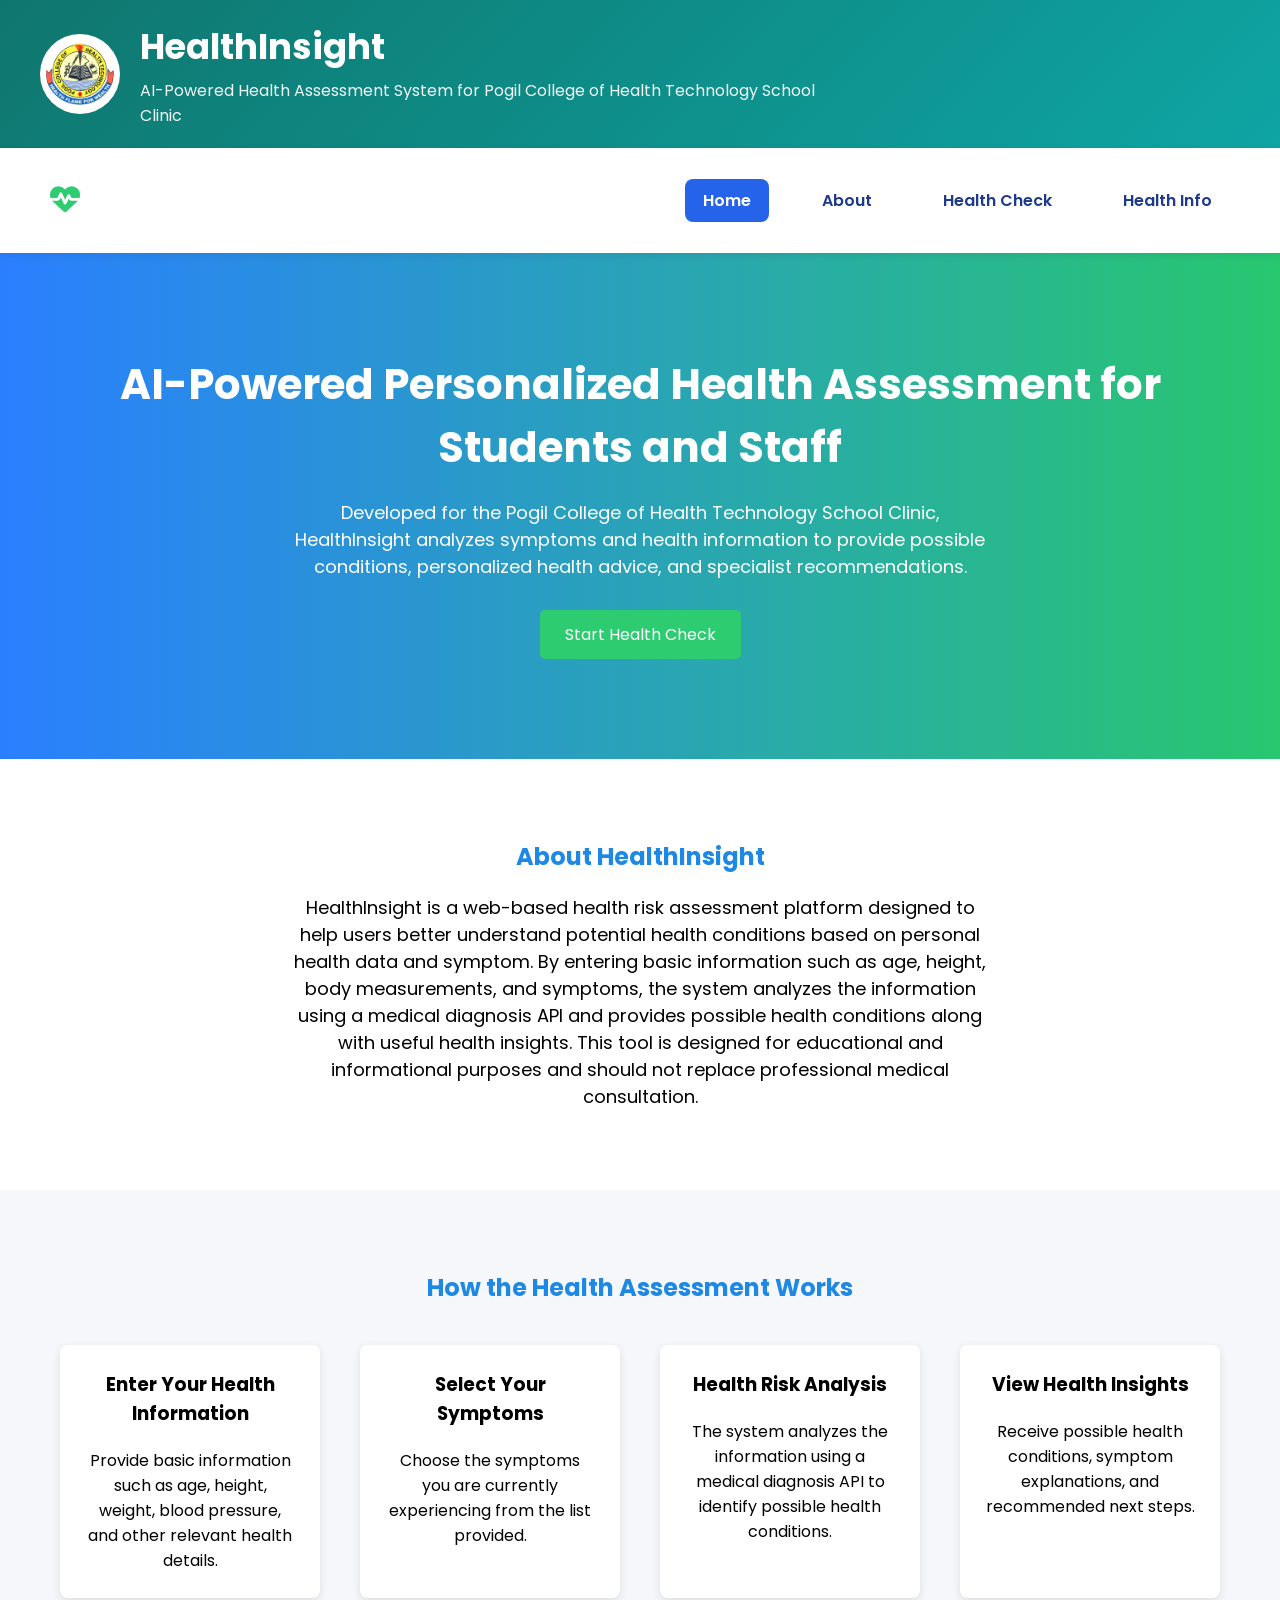
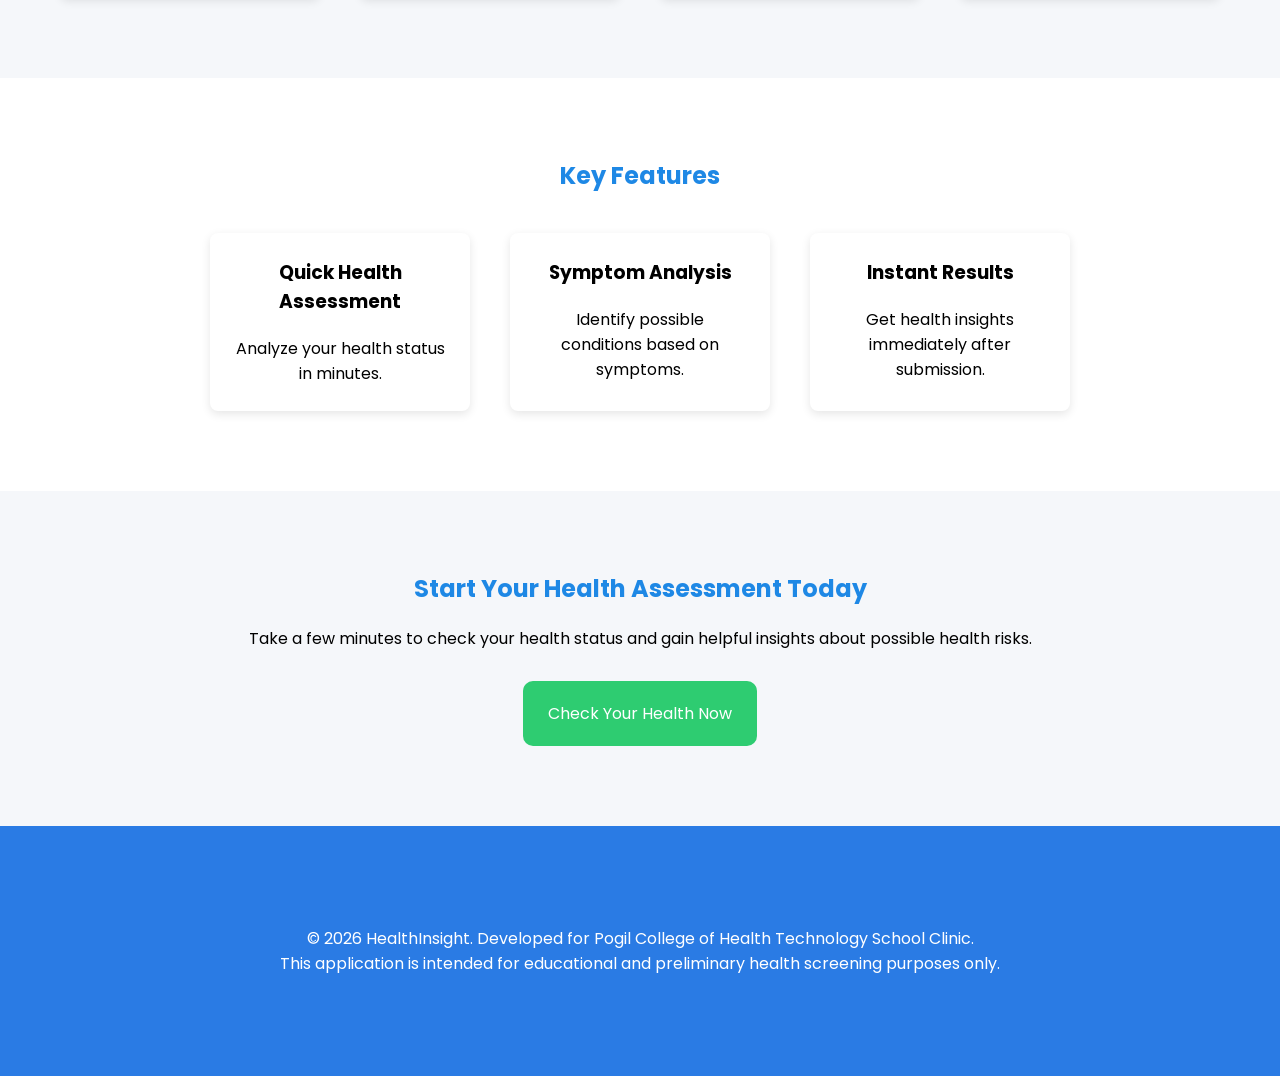
<file: index.html>
<!DOCTYPE html>
<html lang="en">

<head>
    <meta charset="UTF-8">
    <meta name="viewport" content="width=device-width, initial-scale=1.0">
    <!-- Title -->
    <title>HealthInsight | Medical Diagnosis Website</title>
    <!-- Bootstrap Icon -->
    <link rel="stylesheet" href="https://cdn.jsdelivr.net/npm/bootstrap-icons@1.13.1/font/bootstrap-icons.min.css">
    <!-- Favicon -->
    <link rel="shortcut icon" href="./Asset/favicon.ico" type="image/x-icon">
    <!-- External styling -->
    <link rel="stylesheet" href="style.css">
    <!-- Font Awesome -->
    <link rel="stylesheet" href="https://cdnjs.cloudflare.com/ajax/libs/font-awesome/6.5.0/css/all.min.css">
    <!-- Google fonts -->
    <link href="https://fonts.googleapis.com/css2?family=Poppins:wght@300;400;500;600;700&display=swap"
        rel="stylesheet">
</head>

<body>
    <!-- Header -->

    <div class="site-header">
        <div class="header-content">
            <img src="./Asset/POGIL logo.jpeg" alt="Pogil College of Health Technology Logo" class="school-logo">

            <div class="header-text">
                <h1>HealthInsight</h1>
                <p class="subtitle">AI-Powered Health Assessment System for Pogil College of Health Technology School Clinic</p>
            </div>
        </div>
    </div>
    <header>
        <!-- nav -->
        <nav>
            <!-- navLogo -->
            <div class="navLogo" id="navLogo">
                <span class="logo-icon"><i class="fa-solid fa-heart-pulse logo-icon"></i></span>
            </div>

            <!-- HAMBURGER -->

            <div class="menu-toggle" id="menuToggle">
                <span></span>
                <span></span>
                <span></span>
            </div>

            <!-- NavLinks -->
            <div class="navLink" id="navLink">
                <ul>
                    <li><a href="./index.html" class="current">Home</a></li>
                    <li><a href="about.html">About</a></li>
                    <li><a href="check.html">Health Check</a></li>
                    <li><a href="result.html">Health Info</a></li>
                </ul>
            </div>

        </nav>
    </header>

    <!-- Hero -->
    <section class="hero">
        <h1>AI-Powered Personalized Health Assessment for Students and Staff</h1>
        <p>Developed for the Pogil College of Health Technology School Clinic, HealthInsight analyzes symptoms and
            health information to provide possible conditions, personalized health advice, and specialist
            recommendations.</p>
        <button type="button"><a href="check.html">Start Health Check</a></button>

    </section>

    <!-- About -->
    <section class="section">
        <h2>About HealthInsight</h2>
        <div class="about">
            <p>HealthInsight is a web-based health risk assessment platform designed to help users better understand
                potential health conditions based on personal health data and symptom. By entering basic information
                such as age, height, body measurements, and symptoms, the system analyzes the information using a
                medical diagnosis API and provides possible health conditions along with useful health insights. This
                tool is designed for educational and informational purposes and should not replace professional medical
                consultation.</p>
        </div>
    </section>

    <!-- How it Works -->
    <section class="section section-light">
        <h2>How the Health Assessment Works</h2>
        <div class="HOW">
            <div class="HOW-box">
                <h3> Enter Your Health Information</h3>
                <p>Provide basic information such as age, height, weight, blood pressure, and other relevant health
                    details.
                </p>
            </div>

            <div class="HOW-box">
                <h3>Select Your Symptoms</h3>
                <p>Choose the symptoms you are currently experiencing from the list provided.</p>

            </div>
            <div class="HOW-box">
                <h3>Health Risk Analysis</h3>
                <p>The system analyzes the information using a medical diagnosis API to identify possible health
                    conditions.
                </p>
            </div>

            <div class="HOW-box">
                <h3>View Health Insights</h3>
                <p>Receive possible health conditions, symptom explanations, and recommended next steps.</p>
            </div>
        </div>

    </section>

    <!-- FEATURES -->

    <section class="section ">

        <h2>Key Features</h2>

        <div class="features">

            <div class="feature-box">
                <h3>Quick Health Assessment</h3>
                <p>Analyze your health status in minutes.</p>
            </div>

            <div class="feature-box">
                <h3>Symptom Analysis</h3>
                <p>Identify possible conditions based on symptoms.</p>
            </div>

            <div class="feature-box">
                <h3>Instant Results</h3>
                <p>Get health insights immediately after submission.</p>
            </div>

        </div>

    </section>


    <!-- Call to action -->
    <section class="section section-light">
        <div class="CTA">
            <h2>Start Your Health Assessment Today</h2>
            <p>Take a few minutes to check your health status and gain helpful insights about possible health risks.</p>
            <button type="button"><a href="/check.html">Check Your Health Now</a></button>
        </div>
    </section>

    <footer>
        <p>
            &copy; 2026 HealthInsight. Developed for Pogil College of Health Technology School Clinic.
        </p>
        <p>
            This application is intended for educational and preliminary health screening purposes only.
        </p>
    </footer>
    <!-- SCRIPT -->
    <script src="./script.js"></script>
</body>

</html>
</file>
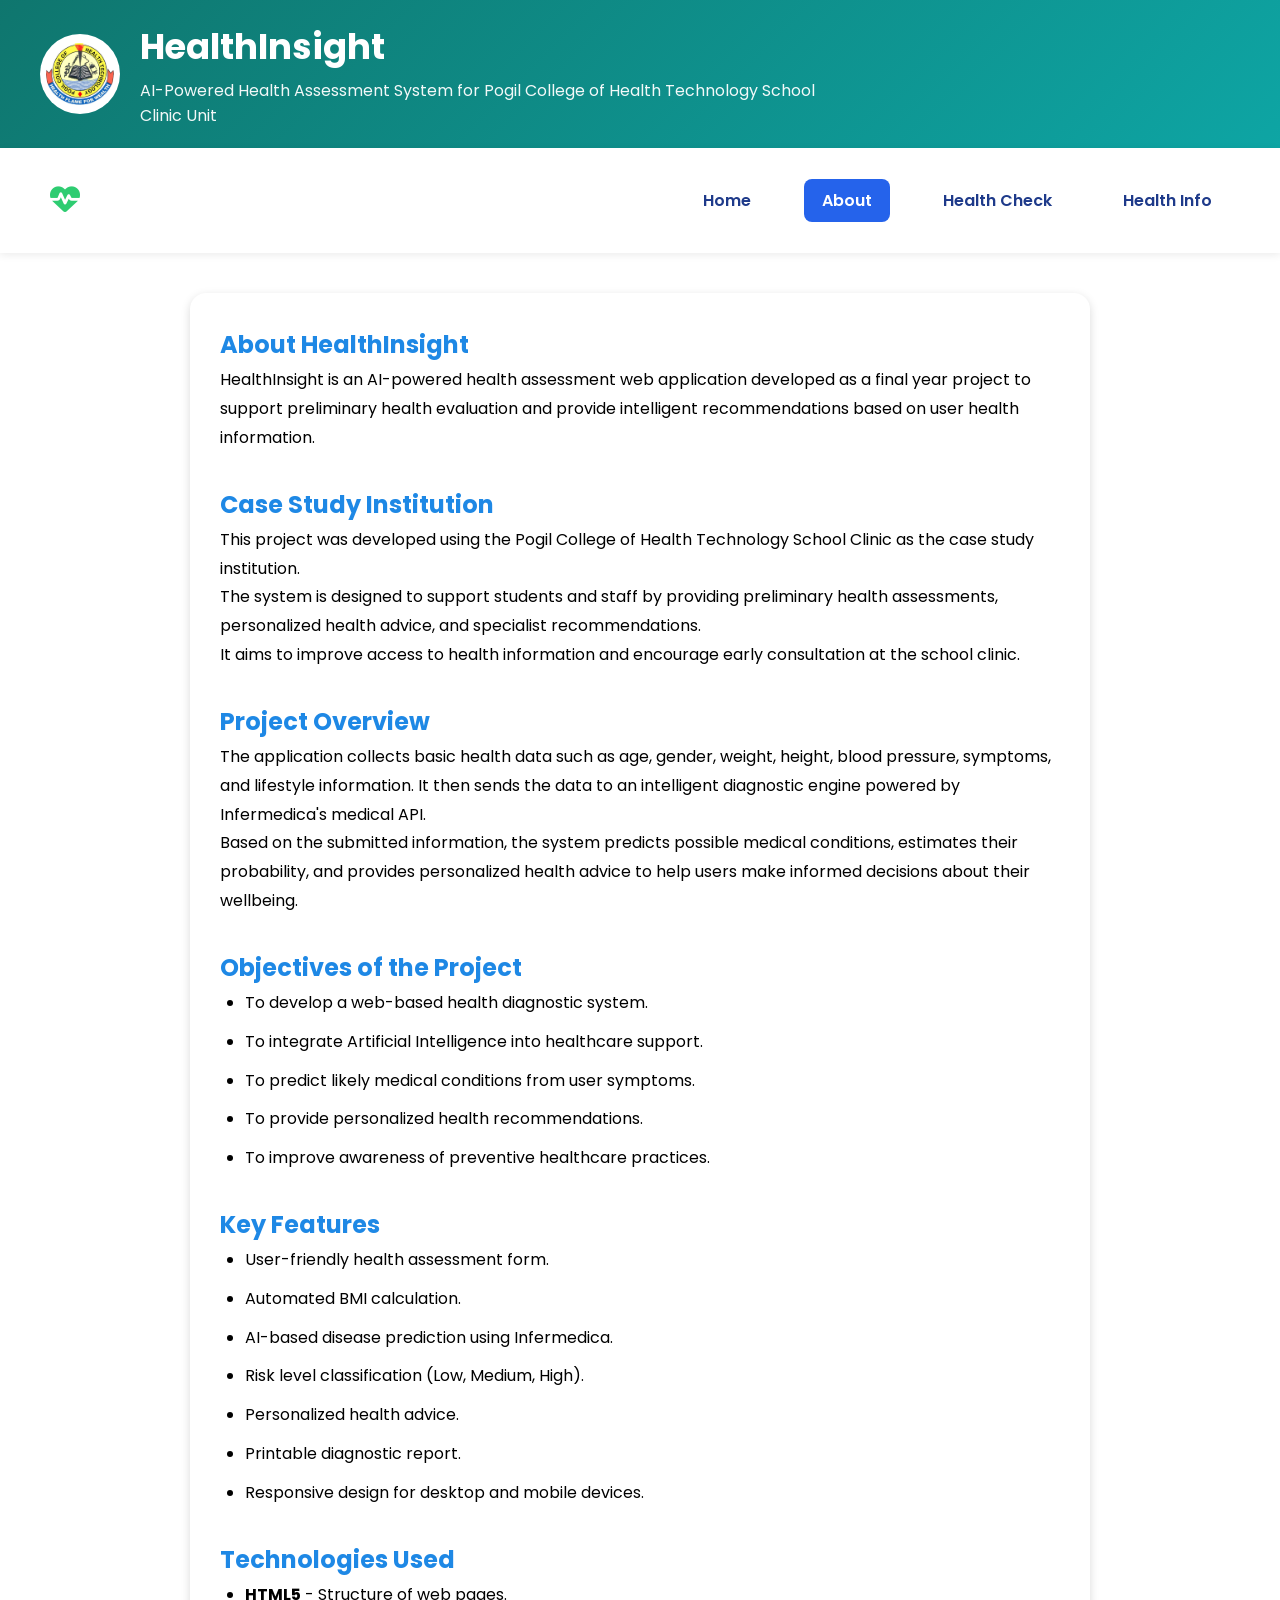
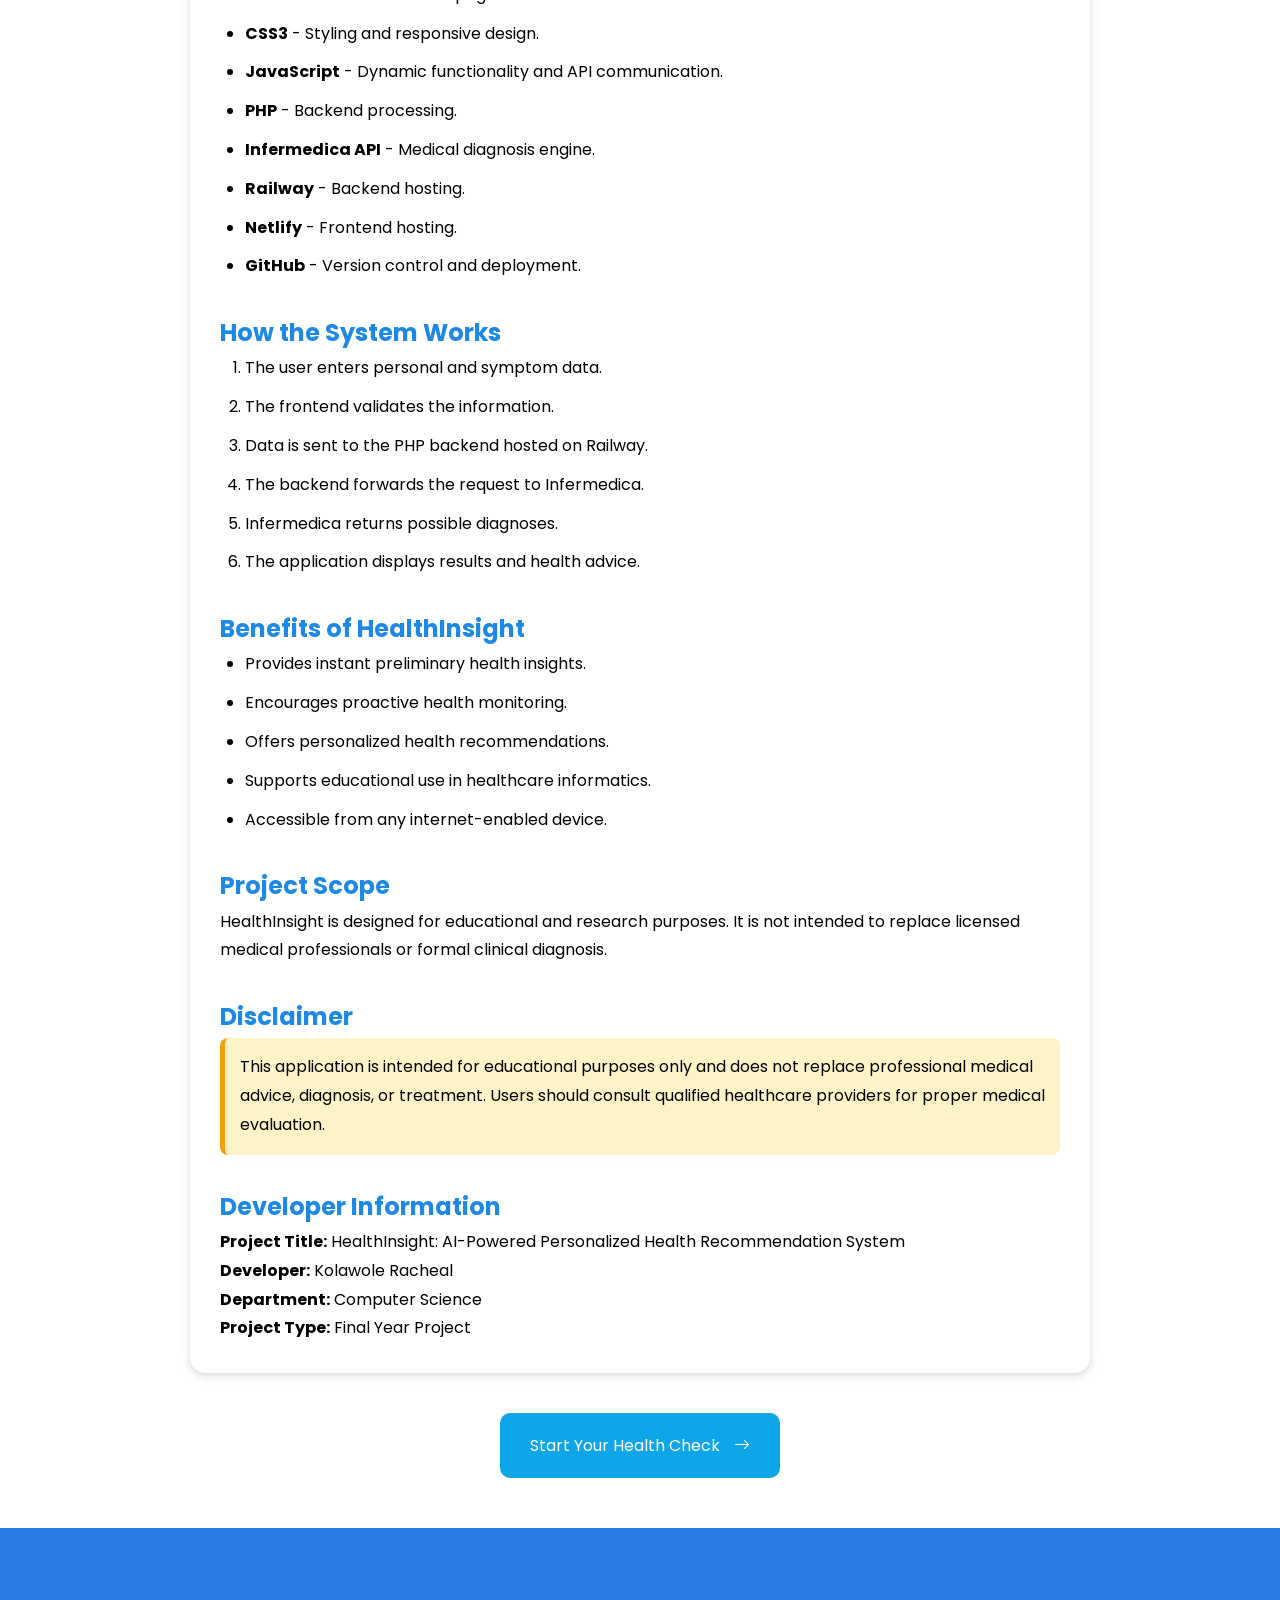
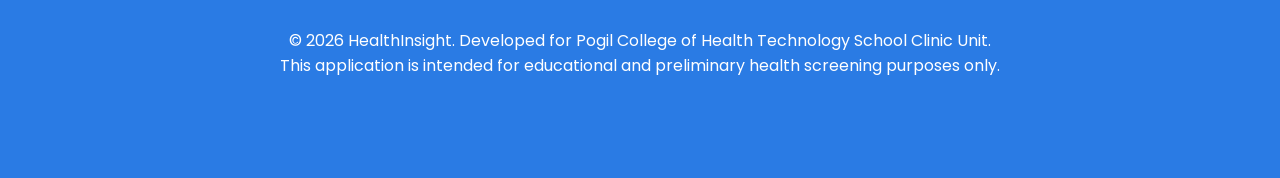
<file: about.html>
<!DOCTYPE html>
<html lang="en">

<head>
    <meta charset="UTF-8">
    <meta name="viewport" content="width=device-width, initial-scale=1.0">
    <!-- Title -->
    <title>About | HealthInsight</title>
    <!-- External styling -->
    <link rel="stylesheet" href="./about.css">
    <!-- Favicon -->
    <link rel="shortcut icon" href="./Asset/favicon.ico" type="image/x-icon">
    <!-- Font Awesome -->
    <link rel="stylesheet" href="https://cdnjs.cloudflare.com/ajax/libs/font-awesome/6.5.0/css/all.min.css">
    <!-- Google fonts -->
    <link href="https://fonts.googleapis.com/css2?family=Poppins:wght@300;400;500;600;700&display=swap"
        rel="stylesheet">
    <!-- Bootstrap Icon -->
    <link rel="stylesheet" href="https://cdn.jsdelivr.net/npm/bootstrap-icons@1.13.1/font/bootstrap-icons.min.css">
</head>

<body>
    <!-- Header -->
    <div class="site-header">
        <div class="header-content">
            <img src="./Asset/POGIL logo.jpeg" alt="Pogil College of Health Technology Logo" class="school-logo">

            <div class="header-text">
                <h1>HealthInsight</h1>
                <p class="subtitle">AI-Powered Health Assessment System for Pogil College of Health Technology
                    School Clinic Unit</p>
            </div>
        </div>
    </div>
    <header>
        <!-- nav -->
        <nav>
            <!-- navLogo -->
            <div class="navLogo" id="navLogo">
                <span class="logo-icon"><i class="fa-solid fa-heart-pulse logo-icon"></i></span>
            </div>

            <!-- HAMBURGER -->

            <div class="menu-toggle" id="menuToggle">
                <span></span>
                <span></span>
                <span></span>
            </div>

            <!-- NavLinks -->
            <div class="navLink" id="navLink">
                <ul>
                    <li><a href="./index.html">Home</a></li>
                    <li><a class="current" href="./about.html">About</a></li>
                    <li><a href="check.html">Health Check</a></li>
                    <li><a href="result.html">Health Info</a></li>
                </ul>
            </div>

        </nav>
    </header>


<section class="hero">
        <div class="container about-page">
        <h1>About HealthInsight</h1>

        <p>
            HealthInsight is an AI-powered health assessment web application developed
            as a final year project to support preliminary health evaluation and provide
            intelligent recommendations based on user health information.
        </p>

        <h2>Case Study Institution</h2>
        <p>
            This project was developed using the Pogil College of Health Technology
            School Clinic as the case study institution.
        </p>

        <p>
            The system is designed to support students and staff by providing
            preliminary health assessments, personalized health advice,
            and specialist recommendations.
        </p>

        <p>
            It aims to improve access to health information and encourage early
            consultation at the school clinic.
        </p>

        <h2>Project Overview</h2>
        <p>
            The application collects basic health data such as age, gender, weight,
            height, blood pressure, symptoms, and lifestyle information. It then sends
            the data to an intelligent diagnostic engine powered by Infermedica's
            medical API.
        </p>

        <p>
            Based on the submitted information, the system predicts possible medical
            conditions, estimates their probability, and provides personalized health
            advice to help users make informed decisions about their wellbeing.
        </p>

        <h2>Objectives of the Project</h2>
        <ul>
            <li>To develop a web-based health diagnostic system.</li>
            <li>To integrate Artificial Intelligence into healthcare support.</li>
            <li>To predict likely medical conditions from user symptoms.</li>
            <li>To provide personalized health recommendations.</li>
            <li>To improve awareness of preventive healthcare practices.</li>
        </ul>

        <h2>Key Features</h2>
        <ul>
            <li>User-friendly health assessment form.</li>
            <li>Automated BMI calculation.</li>
            <li>AI-based disease prediction using Infermedica.</li>
            <li>Risk level classification (Low, Medium, High).</li>
            <li>Personalized health advice.</li>
            <li>Printable diagnostic report.</li>
            <li>Responsive design for desktop and mobile devices.</li>
        </ul>

        <h2>Technologies Used</h2>
        <ul>
            <li><strong>HTML5</strong> - Structure of web pages.</li>
            <li><strong>CSS3</strong> - Styling and responsive design.</li>
            <li><strong>JavaScript</strong> - Dynamic functionality and API communication.</li>
            <li><strong>PHP</strong> - Backend processing.</li>
            <li><strong>Infermedica API</strong> - Medical diagnosis engine.</li>
            <li><strong>Railway</strong> - Backend hosting.</li>
            <li><strong>Netlify</strong> - Frontend hosting.</li>
            <li><strong>GitHub</strong> - Version control and deployment.</li>
        </ul>

        <h2>How the System Works</h2>
        <ol>
            <li>The user enters personal and symptom data.</li>
            <li>The frontend validates the information.</li>
            <li>Data is sent to the PHP backend hosted on Railway.</li>
            <li>The backend forwards the request to Infermedica.</li>
            <li>Infermedica returns possible diagnoses.</li>
            <li>The application displays results and health advice.</li>
        </ol>

        <h2>Benefits of HealthInsight</h2>
        <ul>
            <li>Provides instant preliminary health insights.</li>
            <li>Encourages proactive health monitoring.</li>
            <li>Offers personalized health recommendations.</li>
            <li>Supports educational use in healthcare informatics.</li>
            <li>Accessible from any internet-enabled device.</li>
        </ul>

        <h2>Project Scope</h2>
        <p>
            HealthInsight is designed for educational and research purposes. It is not
            intended to replace licensed medical professionals or formal clinical diagnosis.
        </p>

        <h2>Disclaimer</h2>
        <p class="disclaimer">
            This application is intended for educational purposes only and does not
            replace professional medical advice, diagnosis, or treatment. Users should
            consult qualified healthcare providers for proper medical evaluation.
        </p>

        <h2>Developer Information</h2>
        <p>
            <strong>Project Title:</strong> HealthInsight: AI-Powered Personalized Health
            Recommendation System
        </p>
        <p><strong>Developer:</strong> Kolawole Racheal</p>
        <p><strong>Department:</strong> Computer Science</p>
        <p><strong>Project Type:</strong> Final Year Project</p>

    </div>


</section>
    <a class="action" href="/check.html"><button>Start Your Health Check <i class="bi bi-arrow-right"></i></button></a>
    <!-- Footer -->
    <footer>
        <p>
            &copy; 2026 HealthInsight. Developed for Pogil College of Health Technology School Clinic Unit.
        </p>
        <p>
            This application is intended for educational and preliminary health screening purposes only.
        </p>
    </footer>
    <!-- SCRIPT -->
    <script src="./script.js"></script>
</body>

</html>
</file>
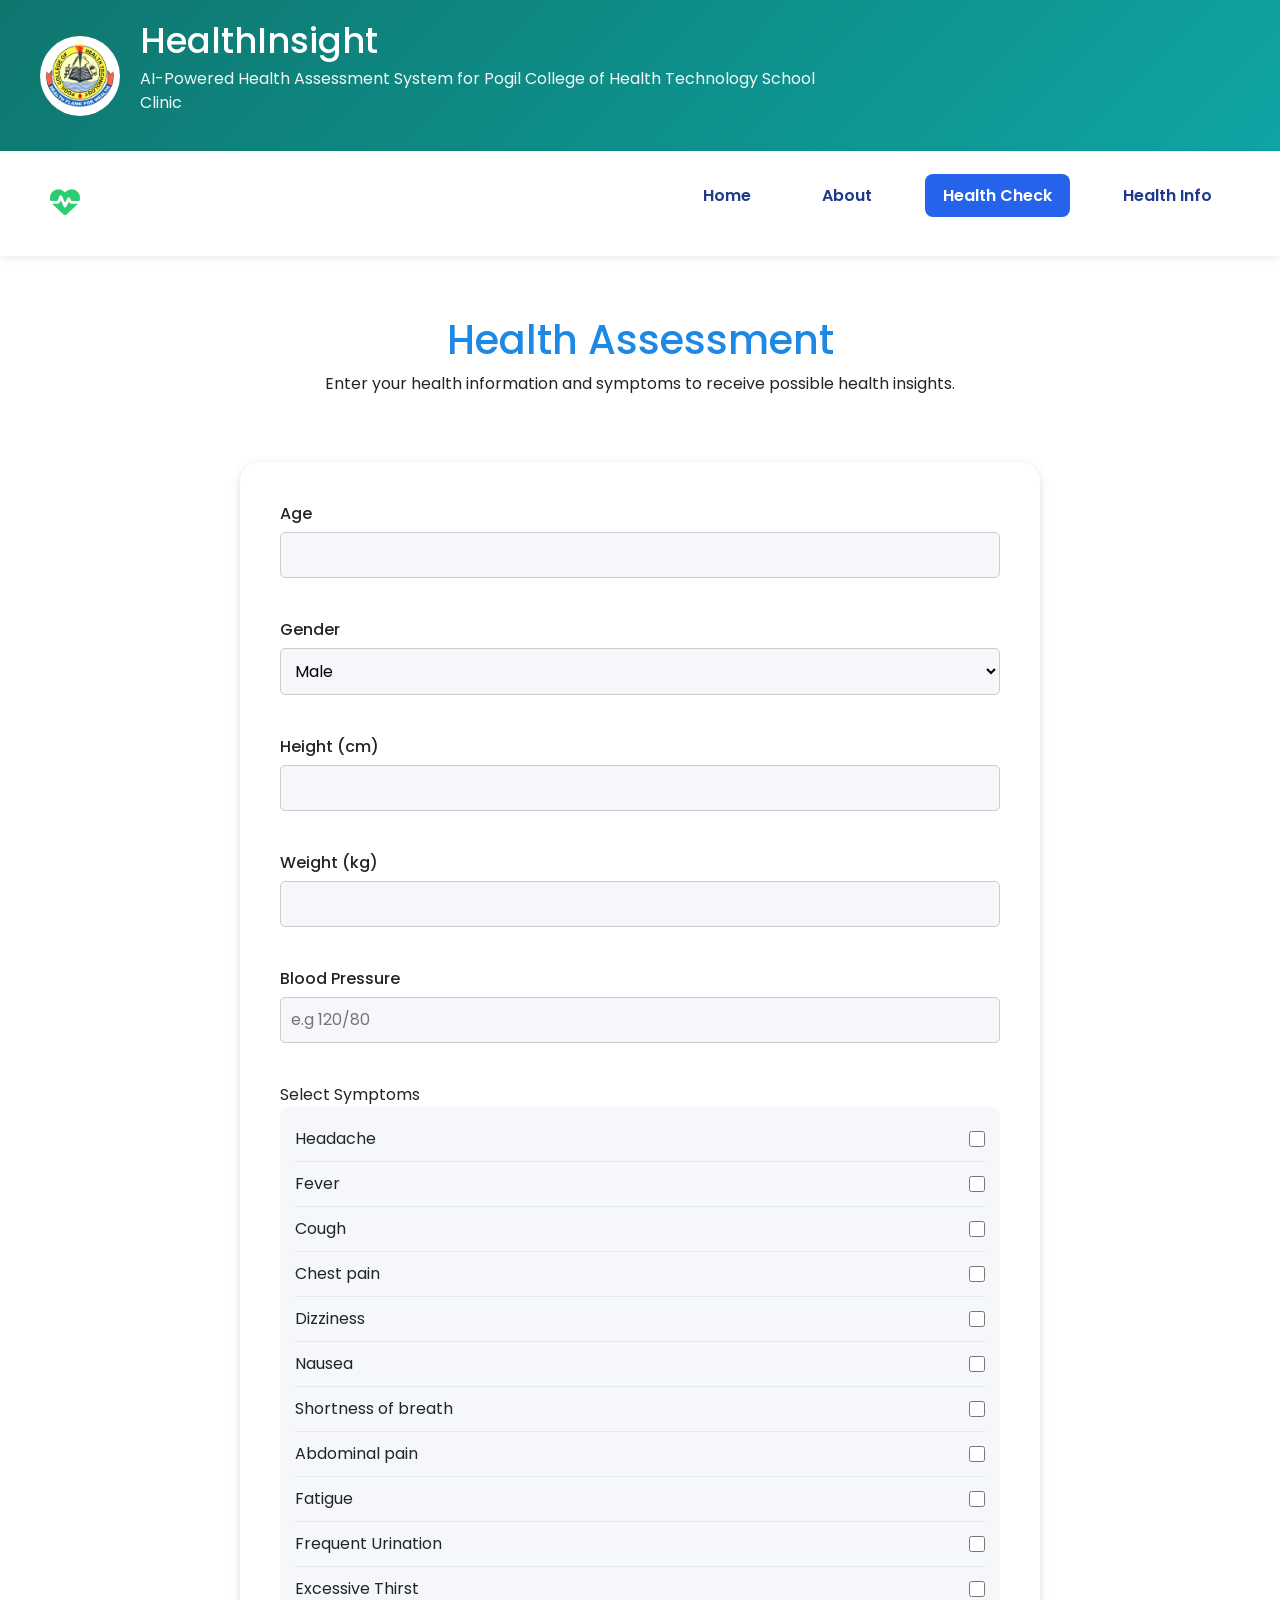
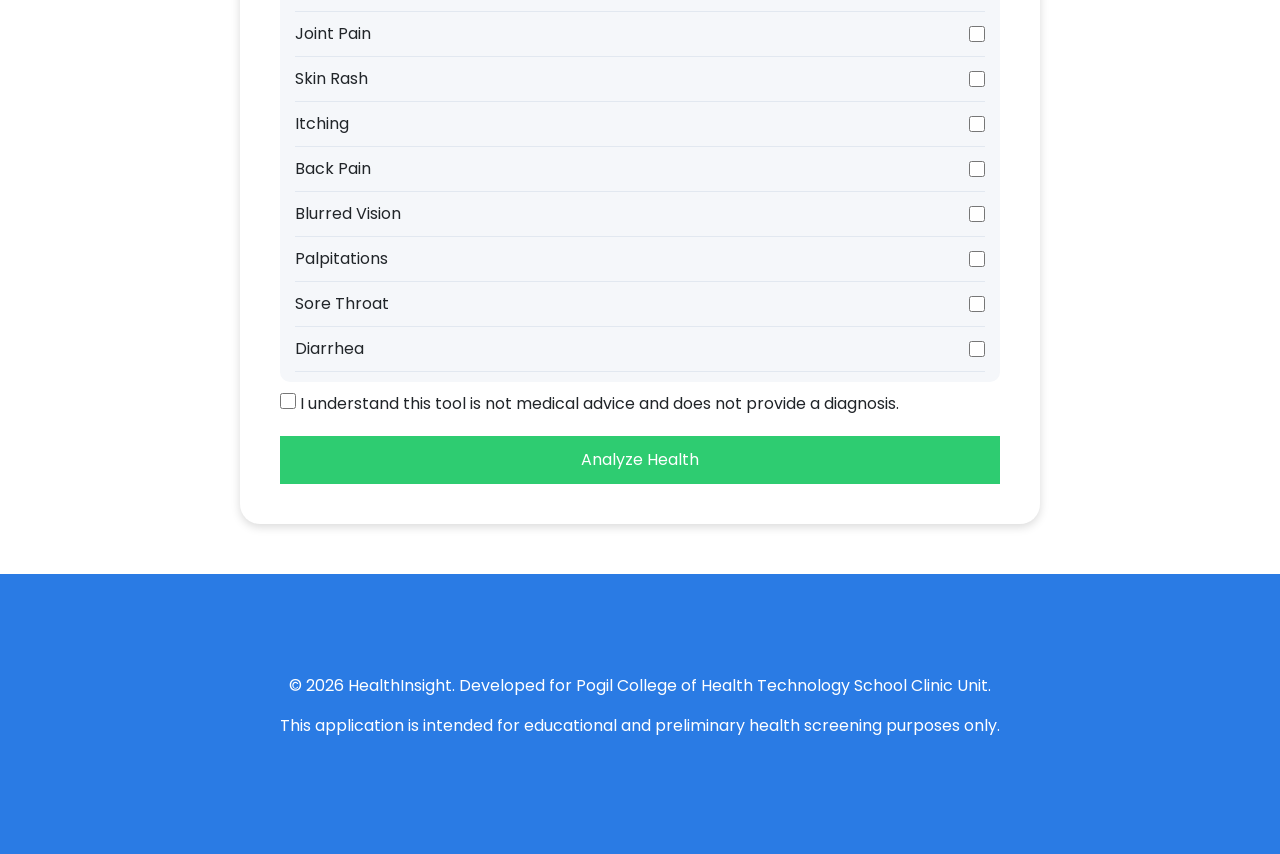
<file: check.html>
<!DOCTYPE html>
<html lang="en">

<head>
    <meta charset="UTF-8">
    <meta name="viewport" content="width=device-width, initial-scale=1.0">
    <!-- External styling -->
    <link rel="stylesheet" href="./check.css">
    <!-- Title -->
    <title>Health Check | HealthInsight</title>
    <!-- Bootstrap -->
    <link href="https://cdn.jsdelivr.net/npm/bootstrap@5.3.0-alpha1/dist/css/bootstrap.min.css" rel="stylesheet">
    <!-- Bootstrap Icon -->
    <link rel="stylesheet" href="https://cdn.jsdelivr.net/npm/bootstrap-icons@1.13.1/font/bootstrap-icons.min.css">
    <!-- Favicon -->
    <link rel="shortcut icon" href="/Asset/favicon.ico" type="image/x-icon">
    <!-- Font Awesome -->
    <link rel="stylesheet" href="https://cdnjs.cloudflare.com/ajax/libs/font-awesome/6.5.0/css/all.min.css">
    <!-- Google fonts -->
    <link href="https://fonts.googleapis.com/css2?family=Poppins:wght@300;400;500;600;700&display=swap"
        rel="stylesheet">
</head>

<body>
    <!-- Header -->
     
    <div class="site-header">
        <div class="header-content">
            <img src="./Asset/POGIL logo.jpeg" alt="Pogil College of Health Technology Logo" class="school-logo">

            <div class="header-text">
                <h1>HealthInsight</h1>
                <p class="subtitle">AI-Powered Health Assessment System for Pogil College of Health Technology School Clinic</p>
            </div>
        </div>
    </div>
    <header>
        <!-- nav -->
        <nav>
            <!-- navLogo -->
            <div class="navLogo" id="navLogo">
                <span class="logo-icon"><i class="fa-solid fa-heart-pulse logo-icon"></i></span>
            </div>

            <!-- HAMBURGER -->

            <div class="menu-toggle" id="menuToggle">
                <span></span>
                <span></span>
                <span></span>
            </div>

            <!-- NavLinks -->
            <div class="navLink" id="navLink">
                <ul>
                    <li><a href="/index.html">Home</a></li>
                    <li><a href="about.html">About</a></li>
                    <li><a class="current" href="check.html">Health Check</a></li>
                    <li><a href="result.html">Health Info</a></li>
                </ul>
            </div>

        </nav>
    </header>

    <!-- PAGE HEADER -->
    <section class="page-header">
        <h1>Health Assessment</h1>
        <p>Enter your health information and symptoms to receive possible health insights.</p>
    </section>

    <!-- FORM -->
    <div class="form-container">
        <form id="healthForm">

            <!-- AGE -->

            <div class="form-group">

                <label>Age</label>

                <input type="number" id="age" required min="1" max="120">

            </div>

            <!-- GENDER -->

            <div class="form-group">

                <label>Gender</label>

                <select id="gender">

                    <option value="male">Male</option>
                    <option value="female">Female</option>

                </select>

            </div>

            <!-- HEIGHT -->

            <div class="form-group">

                <label>Height (cm)</label>

                <input type="number" id="height">

            </div>

            <!-- WEIGHT -->

            <div class="form-group">

                <label>Weight (kg)</label>

                <input type="number" id="weight">

            </div>

            <!-- BLOOD PRESSURE -->

            <div class="form-group">

                <label>Blood Pressure</label>

                <input type="text" id="bp" placeholder="e.g 120/80">

            </div>

            <!-- SYMPTOMS -->
            <label for="">Select Symptoms</label>
            <div class="symptoms">
                <!-- Headache -->
                <div>
                    <label class="check-container">
                        <span class="symptoms-text"> Headache</span>
                        <input type="checkbox" name="symptoms" value="s_21">
                    </label>
                </div>

                <!-- Fever -->
                <div>
                    <label class="check-container">
                        <span class="symptoms-text">Fever</span>
                        <input type="checkbox" name="symptoms" value="s_98">
                    </label>
                </div>

                <!-- Cough -->
                <div>
                    <label class="check-container">
                        <span class="symptoms-text">Cough</span>
                        <input type="checkbox" name="symptoms" value="s_13">
                    </label>
                </div>

                <!-- Chest pain -->
                <div>
                    <label class="check-container">
                        <span class="symptoms-text">Chest pain</span>
                        <input type="checkbox" name="symptoms" value="s_119">
                    </label>
                </div>

                <!-- Dizziness -->
                <div>
                    <label class="check-container">
                        <span class="symptoms-text"> Dizziness</span>
                        <input type="checkbox" name="symptoms" value="s_44">
                    </label>
                </div>

                <!-- Nausea -->
                <div>
                    <label class="check-container">
                        <span class="symptoms-text">Nausea</span>
                        <input type="checkbox" name="symptoms" value="s_8">
                    </label>
                </div>

                <!-- Shortness of breath -->
                <div>
                    <label class="check-container">
                        <span class="symptoms-text">Shortness of breath</span>
                        <input type="checkbox" name="symptoms" value="s_32">
                    </label>
                </div>

                <!-- Abdominal pain -->
                <div>
                    <label class="check-container">
                        <span class="symptoms-text"> Abdominal pain</span>
                        <input type="checkbox" name="symptoms" value="s_10">
                    </label>
                </div>

                <!-- Fatigue -->
                <div>
                    <label class="check-container">
                        <span class="symptoms-text">Fatigue</span>
                        <input type="checkbox" name="symptoms" value="s_140">
                    </label>
                </div>

                <!-- Frequent Urination -->
                <div>
                    <label class="check-container">
                        <span class="symptoms-text">Frequent Urination</span>
                        <input type="checkbox" name="symptoms" value="s_67">
                    </label>
                </div>

                <!-- Excessive Thirst -->
                <div>
                    <label class="check-container">
                        <span class="symptoms-text">Excessive Thirst</span>
                        <input type="checkbox" name="symptoms" value="s_215">
                    </label>
                </div>

                <!-- Joint Pain -->
                <div>
                    <label class="check-container">
                        <span class="symptoms-text">Joint Pain</span>
                        <input type="checkbox" name="symptoms" value="s_115">
                    </label>
                </div>

                <!-- Skin Rash -->
                <div>
                    <label class="check-container">
                        <span class="symptoms-text">Skin Rash</span>
                        <input type="checkbox" name="symptoms" value="s_102">
                    </label>
                </div>

                <!-- Itching -->
                <div>
                    <label class="check-container">
                        <span class="symptoms-text">Itching</span>
                        <input type="checkbox" name="symptoms" value="s_95">
                    </label>
                </div>

                <!-- Back Pain -->
                <div>
                    <label class="check-container">
                        <span class="symptoms-text">Back Pain</span>
                        <input type="checkbox" name="symptoms" value="s_156">
                    </label>
                </div>

                <!-- Blurred Vision -->
                <div>
                    <label class="check-container">
                        <span class="symptoms-text">Blurred Vision</span>
                        <input type="checkbox" name="symptoms" value="s_89">
                    </label>
                </div>

                <!-- Palpitations -->
                <div>
                    <label class="check-container">
                        <span class="symptoms-text">Palpitations</span>
                        <input type="checkbox" name="symptoms" value="s_177">
                    </label>
                </div>

                <!-- Sore Throat -->
                <div>
                    <label class="check-container">
                        <span class="symptoms-text">Sore Throat</span>
                        <input type="checkbox" name="symptoms" value="s_81">
                    </label>
                </div>

                <!-- Diarrhea -->
                <div>
                    <label class="check-container">
                        <span class="symptoms-text">Diarrhea</span>
                        <input type="checkbox" name="symptoms" value="s_29">
                    </label>
                </div>

            </div>

            <!-- DISCLAIMER CHECKBOX -->
            <div class="disclaimer">
                <label>
                    <input type="checkbox" id="agreeDisclaimer" value="1" required>
                    <span>
                        I understand this tool is not medical advice and does not provide a diagnosis.
                    </span>
                </label>
            </div>

            <button type="submit">Analyze Health</button>
        </form>
    </div>

    <!-- FOOTER -->
    <footer>
        <p>
            &copy; 2026 HealthInsight. Developed for Pogil College of Health Technology School Clinic Unit.
        </p>
        <p>
            This application is intended for educational and preliminary health screening purposes only.
        </p>
    </footer>

    <!-- SCRIPT -->
    <script src="script.js"></script>
    <script src="api.js"></script>
    <script src="form.js"></script>
</body>

</html>
</file>
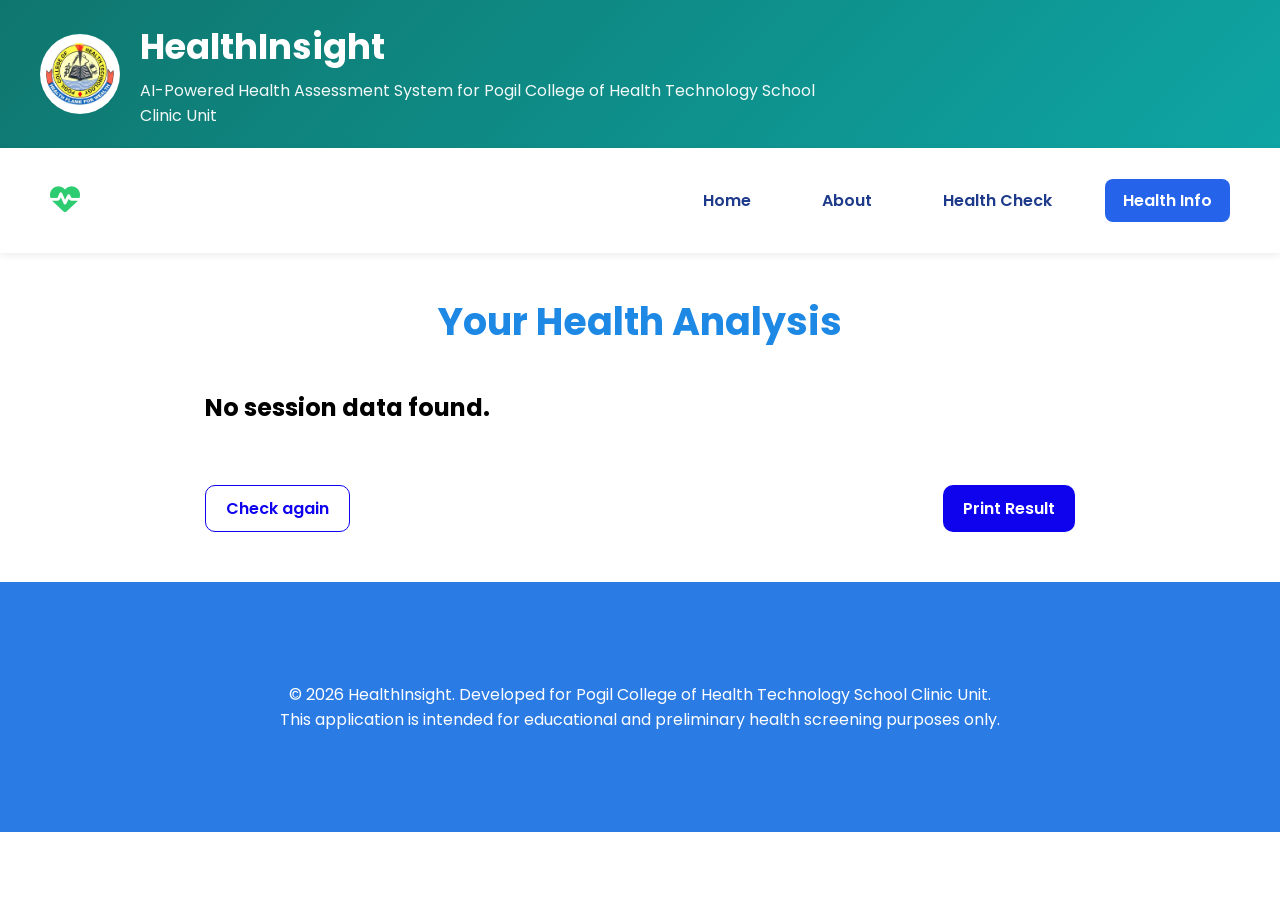
<file: result.html>
<!DOCTYPE html>
<html lang="en">

<head>
    <meta charset="UTF-8">
    <meta name="viewport" content="width=device-width, initial-scale=1.0">
    <!-- Title -->
    <title>Health Info | HealthInsight</title>
    <!-- External styling -->
    <link rel="stylesheet" href="./result.css">
    <!-- Favicon -->
    <link rel="shortcut icon" href="/Asset/favicon.ico" type="image/x-icon">
    <!-- Font Awesome -->
    <link rel="stylesheet" href="https://cdnjs.cloudflare.com/ajax/libs/font-awesome/6.5.0/css/all.min.css">
    <!-- Google fonts -->
    <link href="https://fonts.googleapis.com/css2?family=Poppins:wght@300;400;500;600;700&display=swap"
        rel="stylesheet">
    <!-- Bootstrap Icon -->
    <link rel="stylesheet" href="https://cdn.jsdelivr.net/npm/bootstrap-icons@1.13.1/font/bootstrap-icons.min.css">
</head>

<body>
    <!-- Header -->
     <div class="site-header">
        <div class="header-content">
            <img src="./Asset/POGIL logo.jpeg" alt="Pogil College of Health Technology Logo" class="school-logo">

            <div class="header-text">
                <h1>HealthInsight</h1>
                <p class="subtitle">AI-Powered Health Assessment System for Pogil College of Health Technology School Clinic Unit</p>
            </div>
        </div>
    </div>
    <header>
        <!-- nav -->
        <nav>
            <!-- navLogo -->
            <div class="navLogo" id="navLogo">
                <span class="logo-icon"><i class="fa-solid fa-heart-pulse logo-icon"></i></span>
            </div>

            <!-- HAMBURGER -->

            <div class="menu-toggle" id="menuToggle">
                <span></span>
                <span></span>
                <span></span>
            </div>

            <!-- NavLinks -->
            <div class="navLink" id="navLink">
                <ul>
                    <li><a href="/index.html">Home</a></li>
                    <li><a href="about.html">About</a></li>
                    <li><a href="check.html">Health Check</a></li>
                    <li><a class="current" href="result.html">Health Info</a></li>
                </ul>
            </div>

        </nav>
    </header>


    <section class="results-section">
        <div class="container">

            <h1 class="page-title">Your Health Analysis</h1>
            <div id="output"></div>

            <div class="action-btn">
               <a class="recheck" href="/check.html"><button>Check again</button></a>
                <button class="print" onclick="window.print()">Print Result</button>
            </div>
        </div>
    </section>


    <!-- FOOTER -->
    <footer>
        <p>
        &copy; 2026 HealthInsight. Developed for Pogil College of Health Technology School Clinic Unit.
    </p>
    <p>
        This application is intended for educational and preliminary health screening purposes only.
    </p>
    </footer>

    <!-- SCRIPT -->
    <script src="api.js"></script>
    <script src="script.js"></script>
    <script src="result.js"></script>
</body>

</html>
</file>
<file: style.css>
/* Default reset */
* {
    margin: 0;
    padding: 0;
    box-sizing: border-box;
}


body {
    font-family: 'Poppins', sans-serif;
    margin: 0;
}


header {
    position: sticky;
    top: 0;
    left: 0;

}

/* Hamburger */
.menu-toggle {
    display: none;
    font-size: 28px;
    cursor: pointer;
}

/* Pogil Header  */

.site-header {
    background: linear-gradient(135deg, #0f766e, #0ea5a4);
    color: white;
    padding: 20px;
    box-shadow: 0 4px 10px rgba(0, 0, 0, 0.1);
}

.header-content {
    max-width: 1200px;
    margin: 0 auto;
    display: flex;
    align-items: center;
    gap: 20px;
}

.school-logo {
    width: 80px;
    height: 80px;
    object-fit: contain;
    border-radius: 50%;
    background: white;
    padding: 6px;
}

.header-text h1 {
    margin: 0;
    font-size: 2.2rem;
}

.subtitle {
    margin-top: 5px;
    font-size: 1rem;
    opacity: 0.95;
    max-width: 700px;
}

/* Nav Styles */
nav {
    display: flex;
    justify-content: space-between;
    align-items: center;
    padding: 30px 50px;
    background: #fff;
    box-shadow: 0 2px 8px rgba(0, 0, 0, 0.08);
    /* position: relative; */
}

.navLink li {
    list-style: none;
}

.navLink ul {
    display: flex;
    justify-content: flex-end;
    align-items: center;
    gap: 35px;
}



/* Default (unvisited) links */
.navLink a:link {
    color: #1e3a8a;
    text-decoration: none;
    font-weight: 600;
    font-size: 16px;
    padding: 10px 18px;
    border-radius: 8px;
    transition: all 0.3s ease;
}

/* Visited links */
.navLink a:visited {
    color: #1e40af;
}

/* Hover state */
.navLink a:hover {
    background-color: #2563eb;
    color: #ffffff;
    transform: translateY(-2px);
    box-shadow: 0 6px 15px rgba(37, 99, 235, 0.25);
}

/* Active (while clicking) */
.navLink a:active {
    background-color: #1d4ed8;
    color: #ffffff;
    transform: scale(0.97);
}

/* Optional: current page highlight */
.navLink a.current {
    background-color: #2563eb;
    color: #ffffff;
}

.navLogo {
    display: flex;
    align-items: center;
    font-size: 22px;
    font-weight: bold;
    cursor: pointer;
}

.logo-icon {
    font-size: 30px;
    margin: 0 8px 0 0;
    color: #2ecc71;
}


/* HERO SECTION */
.hero {
    padding: 100px 50px;
    text-align: center;
    background: linear-gradient(to right, #2A7FFF, #28C76F);
    color: #fff;
}


.hero h1 {
    font-size: 42px;
    color: #fff;
    margin: 0 0 20px 0;
}

.hero p {
    max-width: 700px;
    margin: auto;
    font-size: 18px;
}

.hero button {
    margin-top: 30px;
    padding: 12px 25px;
    border: none;
    background: #2ECC71;
    color: white;
    font-size: 16px;
    cursor: pointer;
    border-radius: 5px;
    transition: background-color 0.25s ease;
    font-family: 'Poppins', sans-serif;
}

.hero button:hover {
    background-color: #11e767;
}

.hero button a {
    color: #fff;
    text-decoration: none;
    transition: color;
}

.about {
    max-width: 700px;
    margin: 0 auto;
    font-size: 18px;
}

/* SECTION */
.section {
    padding: 80px 60px;
    text-align: center;
}

.section-light {
    background-color: #F5F7FA;
}

.section h2 {
    color: #1E88E5;
    margin: 0 0 20px;
}

.HOW {
    display: flex;
    justify-content: center;
    gap: 40px;
    flex-wrap: wrap;
    margin: 40px 0 0 0;
}

.HOW-box {
    background: white;
    padding: 25px;
    width: 260px;
    border-radius: 8px;
    box-shadow: 0 3px 10px rgba(0, 0, 0, 0.1);
}

.HOW-box h3,
.features h3 {
    margin: 0 0 20px 0;
}


/* FEATURES */

.features {
    display: flex;
    justify-content: center;
    gap: 40px;
    flex-wrap: wrap;
    margin-top: 40px;
}


.feature-box {
    background: white;
    padding: 25px;
    width: 260px;
    border-radius: 8px;
    box-shadow: 0 3px 10px rgba(0, 0, 0, 0.1);
}

/* CTA */
.CTA button {
    margin-top: 30px;
    padding: 20px 25px;
    border: none;
    background: #2ECC71;
    color: white;
    font-size: 16px;
    cursor: pointer;
    border-radius: 10px;
    transition: background-color 0.25s ease;
    font-family: 'Poppins', sans-serif;
}

.CTA button a {
    color: #fff;
    text-decoration: none;
    transition: color;
}

.CTA button:hover {
    background-color: #0bda61;
}

/* FOOTER */
footer {
    /* margin: 50px 0; */
    background-color: #2A7BE4;
    text-align: center;
    color: #fff;
    padding: 100px 50px;
}

/* Mobile Navigation */
@media (max-width: 768px) {
    .navLink {
        position: absolute;
        top: 100%;
        right: 0;
        width: 100%;
        background: #ffffff;
        box-shadow: 0 8px 20px rgba(0, 0, 0, 0.1);
        display: none;
        padding: 20px 0;
        z-index: 1000;
    }

    /* Show menu when active class is added by script.js */
    .navLink.active {
        display: block;
    }

    /* Make links vertical */
    .navLink ul {
        display: flex;
        flex-direction: column;
        align-items: center;
        gap: 20px;
        list-style: none;
        margin: 0;
        padding: 0;
    }

    .navLink ul li {
        width: 100%;
        text-align: center;
    }

    .navLink ul li a {
        display: block;
        padding: 12px 20px;
        font-size: 1rem;
        color: #1f2937;
        text-decoration: none;
        font-weight: 500;
        transition: background 0.3s ease;
    }

    .navLink ul li a:hover,
    .navLink ul li.active a {
        background: #f3f4f6;
        color: #0ea5e9;
    }

    /* Base styles for your hamburger button container */
    #menuToggle {
        display: flex;
        flex-direction: column;
        justify-content: space-between;
        width: 25px;
        height: 20px;
        cursor: pointer;
    }

    /* Style for the 3 individual lines inside the hamburger */
    #menuToggle span {
        display: block;
        width: 100%;
        height: 3px;
        background-color: #333;
        /* Change to your preferred icon color */
        transition: all 0.3s ease-in-out;
        /* Smooth transition animation */
        transform-origin: left center;
        /* Ensures smooth rotation angles */
    }

    /* --- THE "X" TRANSFORM MAGIC --- */

    /* 1. Rotate the top line down */
    #menuToggle.active span:nth-child(1) {
        transform: rotate(45deg);
        position: relative;
        top: -1px;
    }

    /* 2. Fade out the middle line */
    #menuToggle.active span:nth-child(2) {
        opacity: 0;
        width: 0;
    }

    /* 3. Rotate the bottom line up */
    #menuToggle.active span:nth-child(3) {
        transform: rotate(-45deg);
        position: relative;
        top: 1px;
    }

    .navLinks {
        justify-content: center;
        flex-wrap: wrap;
        gap: 15px;
    }
}
</file>
<file: about.css>
/* Default reset */
* {
    margin: 0;
    padding: 0;
    box-sizing: border-box;
}


body {
    font-family: 'Poppins', sans-serif;
    margin: 0;
}


header {
    position: sticky;
    top: 0;
    left: 0;
}

/* Hamburger */
.menu-toggle {
    display: none;
    font-size: 28px;
    cursor: pointer;
}


/* Pogil Header  */

.site-header {
    background: linear-gradient(135deg, #0f766e, #0ea5a4);
    color: white;
    padding: 20px;
    box-shadow: 0 4px 10px rgba(0, 0, 0, 0.1);
}

.header-content {
    max-width: 1200px;
    margin: 0 auto;
    display: flex;
    align-items: center;
    gap: 20px;
}

.school-logo {
    width: 80px;
    height: 80px;
    object-fit: contain;
    border-radius: 50%;
    background: white;
    padding: 6px;
}

.header-text h1 {
    margin: 0;
    font-size: 2.2rem;
}

.subtitle {
    margin-top: 5px;
    font-size: 1rem;
    opacity: 0.95;
    max-width: 700px;
}

/* Nav Styles */
nav {
    display: flex;
    justify-content: space-between;
    align-items: center;
    padding: 30px 50px;
    background: #fff;
    box-shadow: 0 2px 8px rgba(0, 0, 0, 0.08);
    /* position: relative; */
}

.navLink li {
    list-style: none;
}

.navLink ul {
    display: flex;
    justify-content: flex-end;
    align-items: center;
    gap: 35px;
}



/* Default (unvisited) links */
.navLink a:link {
    color: #1e3a8a;
    text-decoration: none;
    font-weight: 600;
    font-size: 16px;
    padding: 10px 18px;
    border-radius: 8px;
    transition: all 0.3s ease;
}

/* Visited links */
.navLink a:visited {
    color: #1e40af;
}

/* Hover state */
.navLink a:hover {
    background-color: #2563eb;
    color: #ffffff;
    transform: translateY(-2px);
    box-shadow: 0 6px 15px rgba(37, 99, 235, 0.25);
}

/* Active (while clicking) */
.navLink a:active {
    background-color: #1d4ed8;
    color: #ffffff;
    transform: scale(0.97);
}

/* Optional: current page highlight */
.navLink a.current {
    background-color: #2563eb;
    color: #ffffff;
}

.navLogo {
    display: flex;
    align-items: center;
    font-size: 22px;
    font-weight: bold;
    cursor: pointer;
}

.logo-icon {
    font-size: 30px;
    margin: 0 8px 0 0;
    color: #2ecc71;
}

.hero{
    margin: 0 30px;
}

/* About */
.about-page {
    max-width: 900px;
    margin: 40px auto;
    padding: 30px;
    background: #ffffff;
    border-radius: 16px;
    box-shadow: 0 3px 10px rgba(0, 0, 0, 0.15);
    line-height: 1.8;
}


.about-page h1 {
    color: #1e88e5;
}

.about-page h2 {
    color: #1e88e5;
    margin: 30px 0 0;
}

.about-page ul,
.about-page ol {
    padding-left: 25px;
}

.about-page li {
    margin: 0 0 10px;
}

.disclaimer {
    background: #fef3c7;
    border-left: 5px solid #f59e0b;
    padding: 15px;
    border-radius: 8px;
}

.action{
   display: flex;
   justify-content: center;
   text-decoration: none;
}

.action button {
    padding: 20px 30px;
    cursor: pointer;
    background-color: #0ea5e9;
    border-radius: 10px;
    border: none;
    transition: all 0.5s ease-in-out;
    color: #fff;
    font-family: 'Poppins', sans-serif;
    font-size: 16px;
    position: relative;
}

.action button:hover{
    background-color: #fff;
    color: #0ea5e9;
    border:1px solid #0ea5e9;
}


.action i{
    margin: 0 0 0 10px;
    /* font-weight: bold; */
    font-family: "bootstrap-icons";
}

/* FOOTER */
footer {
    margin: 50px 0 0;
    background-color: #2A7BE4;
    text-align: center;
    color: #fff;
    padding: 100px 50px;
}

/* Mobile Navigation */
@media (max-width: 768px) {
    .navLink {
        position: absolute;
        top: 100%;
        right: 0;
        width: 100%;
        background: #ffffff;
        box-shadow: 0 8px 20px rgba(0, 0, 0, 0.1);
        display: none;
        padding: 20px 0;
        z-index: 1000;
    }

    /* Show menu when active class is added by script.js */
    .navLink.active {
        display: block;
    }

    /* Make links vertical */
    .navLink ul {
        display: flex;
        flex-direction: column;
        align-items: center;
        gap: 20px;
        list-style: none;
        margin: 0;
        padding: 0;
    }

    .navLink ul li {
        width: 100%;
        text-align: center;
    }

    .navLink ul li a {
        display: block;
        padding: 12px 20px;
        font-size: 1rem;
        color: #1f2937;
        text-decoration: none;
        font-weight: 500;
        transition: background 0.3s ease;
    }

    .navLink ul li a:hover,
    .navLink ul li.active a {
        background: #f3f4f6;
        color: #0ea5e9;
    }

    /* Base styles for your hamburger button container */
    #menuToggle {
        display: flex;
        flex-direction: column;
        justify-content: space-between;
        width: 25px;
        height: 20px;
        cursor: pointer;
    }

    /* Style for the 3 individual lines inside the hamburger */
    #menuToggle span {
        display: block;
        width: 100%;
        height: 3px;
        background-color: #333;
        transition: all 0.3s ease-in-out;
        /* Smooth transition animation */
        transform-origin: left center;
        /* Ensures smooth rotation angles */
    }

    /* --- THE "X" TRANSFORM MAGIC --- */

    /* 1. Rotate the top line down */
    #menuToggle.active span:nth-child(1) {
        transform: rotate(45deg);
        position: relative;
        top: -1px;
    }

    /* 2. Fade out the middle line */
    #menuToggle.active span:nth-child(2) {
        opacity: 0;
        width: 0;
    }

    /* 3. Rotate the bottom line up */
    #menuToggle.active span:nth-child(3) {
        transform: rotate(-45deg);
        position: relative;
        top: 1px;
    }
}
</file>
<file: check.css>
/* Default reset */
* {
    font-family: 'Poppins', sans-serif;
    margin: 0;
    padding: 0;
    box-sizing: border-box;
}


body {
    margin: 0;
    background: #F5F7FA;
    color: #333;
}


header {
    position: sticky;
    top: 0;
    left: 0;
}

/* Hamburger */
.menu-toggle {
    display: none;
    font-size: 28px;
    cursor: pointer;
}


/* Pogil Header  */

.site-header {
    background: linear-gradient(135deg, #0f766e, #0ea5a4);
    color: white;
    padding: 20px;
    box-shadow: 0 4px 10px rgba(0, 0, 0, 0.1);
}

.header-content {
    max-width: 1200px;
    margin: 0 auto;
    display: flex;
    align-items: center;
    gap: 20px;
}

.school-logo {
    width: 80px;
    height: 80px;
    object-fit: contain;
    border-radius: 50%;
    background: white;
    padding: 6px;
}

.header-text h1 {
    margin: 0;
    font-size: 2.2rem;
}

.subtitle {
    margin-top: 5px;
    font-size: 1rem;
    opacity: 0.95;
    max-width: 700px;
}

/* Nav Styles */
nav {
    display: flex;
    justify-content: space-between;
    align-items: center;
    padding: 30px 50px;
    background: #fff;
    box-shadow: 0 2px 8px rgba(0, 0, 0, 0.08);
    /* position: relative; */
}

.navLink li {
    list-style: none;
}

.navLink ul {
    display: flex;
    justify-content: flex-end;
    align-items: center;
    gap: 35px;
}



/* Default (unvisited) links */
.navLink a:link {
    color: #1e3a8a;
    text-decoration: none;
    font-weight: 600;
    font-size: 16px;
    padding: 10px 18px;
    border-radius: 8px;
    transition: all 0.3s ease;
}

/* Visited links */
.navLink a:visited {
    color: #1e40af;
}

/* Hover state */
.navLink a:hover {
    background-color: #2563eb;
    color: #ffffff;
    transform: translateY(-2px);
    box-shadow: 0 6px 15px rgba(37, 99, 235, 0.25);
}

/* Active (while clicking) */
.navLink a:active {
    background-color: #1d4ed8;
    color: #ffffff;
    transform: scale(0.97);
}

/* Optional: current page highlight */
.navLink a.current {
    background-color: #2563eb;
    color: #ffffff;
}

.navLogo {
    display: flex;
    align-items: center;
    font-size: 22px;
    font-weight: bold;
    cursor: pointer;
}

.logo-icon {
    font-size: 30px;
    margin: 0 8px 0 0;
    color: #2ecc71;
}



/* PAGE HEADER */

.page-header {
    text-align: center;
    padding: 60px 20px 10px;
    background: #ffffff;
    /* border: 1px solid #c42727; */
}

.page-header h1 {
    color: #1E88E5;
}

.form-container {
    width: 80%;
    max-width: 800px;
    min-width: 300px;
    margin: 40px auto;
    background-color: #fff;
    padding: 40px;
    border-radius: 20px;
    box-shadow: 0 3px 10px rgba(0, 0, 0, 0.15);
}

.form-group {
    margin: 0 0 40px 0;
}

.form-group label {
    display: block;
    margin: 0 0 6px 0;
    font-weight: 500;
}

input,
select {
    background-color: #F5F7FA;
    width: 100%;
    padding: 10px;
    border: 1px solid #ccc;
    border-radius: 5px;
}


input,
select:focus {
    outline: none;

}

.symptoms {
    background-color: #F5F7FA;
    border-radius: 10px;
    padding: 10px 15px;
    margin: 0 0 10px 0;
}

.check-container {
    display: flex;
    justify-content: space-between;
    align-items: center;
    padding: 10px 0;
    border-bottom: 1px solid #e2e8f0;
    cursor: pointer;
}

.check-container input[type="checkbox"] {
    width: 16px;
    height: 16px;
    cursor: pointer;
}

.symptom-text {
    font-size: 16px;
    color: #0f172a;
}


/* Disclaimer styling */
.disclaimer {
    margin: 0 0 20px;
}


.disclaimer input[type="checkbox"] {
    width: 16px;
    height: 16px;
    cursor: pointer;
}

/* BUTTON */
button {
    margin: 25px 0;
    width: 100%;
    padding: 12px;
    border: none;
    background-color: #2ECC71;
    color: #fff;
    font-size: 16px;
    border-radius: 10px;
    cursor: pointer;
    transition: background-color 0.35s ease;
}

button:hover {
    background-color: #0fed6b;
}

/* FOOTER */
footer {
    margin: 50px 0 0;
    background-color: #2A7BE4;
    text-align: center;
    color: #fff;
    padding: 100px 50px;
}

/* Mobile Navigation */
@media (max-width: 768px) {
    .navLink {
        position: absolute;
        top: 100%;
        right: 0;
        width: 100%;
        background: #ffffff;
        box-shadow: 0 8px 20px rgba(0, 0, 0, 0.1);
        display: none;
        padding: 20px 0;
        z-index: 1000;
    }

    /* Show menu when active class is added by script.js */
    .navLink.active {
        display: block;
    }

    /* Make links vertical */
    .navLink ul {
        display: flex;
        flex-direction: column;
        align-items: center;
        gap: 20px;
        list-style: none;
        margin: 0;
        padding: 0;
    }

    .navLink ul li {
        width: 100%;
        text-align: center;
    }

    .navLink ul li a {
        display: block;
        padding: 12px 20px;
        font-size: 1rem;
        color: #1f2937;
        text-decoration: none;
        font-weight: 500;
        transition: background 0.3s ease;
    }

    .navLink ul li a:hover,
    .navLink ul li.active a {
        background: #f3f4f6;
        color: #0ea5e9;
    }

    /* Base styles for your hamburger button container */
    #menuToggle {
        display: flex;
        flex-direction: column;
        justify-content: space-between;
        width: 25px;
        height: 20px;
        cursor: pointer;
    }

    /* Style for the 3 individual lines inside the hamburger */
    #menuToggle span {
        display: block;
        width: 100%;
        height: 3px;
        background-color: #333;
        /* Change to your preferred icon color */
        transition: all 0.3s ease-in-out;
        /* Smooth transition animation */
        transform-origin: left center;
        /* Ensures smooth rotation angles */
    }

    /* --- THE "X" TRANSFORM MAGIC --- */

    /* 1. Rotate the top line down */
    #menuToggle.active span:nth-child(1) {
        transform: rotate(45deg);
        position: relative;
        top: -1px;
    }

    /* 2. Fade out the middle line */
    #menuToggle.active span:nth-child(2) {
        opacity: 0;
        width: 0;
    }

    /* 3. Rotate the bottom line up */
    #menuToggle.active span:nth-child(3) {
        transform: rotate(-45deg);
        position: relative;
        top: 1px;
    }
}
</file>
<file: result.css>
/* Default reset */
* {
  margin: 0;
  padding: 0;
  box-sizing: border-box;
}

body {
  font-family: "Poppins", sans-serif;
  margin: 0;
}

header {
  position: sticky;
  top: 0;
  left: 0;
}

/* Hamburger */
.menu-toggle {
  display: none;
  font-size: 28px;
  cursor: pointer;
}

/* Pogil Header  */

.site-header {
    background: linear-gradient(135deg, #0f766e, #0ea5a4);
    color: white;
    padding: 20px;
    box-shadow: 0 4px 10px rgba(0, 0, 0, 0.1);
}

.header-content {
    max-width: 1200px;
    margin: 0 auto;
    display: flex;
    align-items: center;
    gap: 20px;
}

.school-logo {
    width: 80px;
    height: 80px;
    object-fit: contain;
    border-radius: 50%;
    background: white;
    padding: 6px;
}

.header-text h1 {
    margin: 0;
    font-size: 2.2rem;
}

.subtitle {
    margin-top: 5px;
    font-size: 1rem;
    opacity: 0.95;
    max-width: 700px;
}

/* Nav Styles */
nav {
    display: flex;
    justify-content: space-between;
    align-items: center;
    padding: 30px 50px;
    background: #fff;
    box-shadow: 0 2px 8px rgba(0, 0, 0, 0.08);
    /* position: relative; */
}

.navLink li {
    list-style: none;
}

.navLink ul {
    display: flex;
    justify-content: flex-end;
    align-items: center;
    gap: 35px;
}



/* Default (unvisited) links */
.navLink a:link {
    color: #1e3a8a;
    text-decoration: none;
    font-weight: 600;
    font-size: 16px;
    padding: 10px 18px;
    border-radius: 8px;
    transition: all 0.3s ease;
}

/* Visited links */
.navLink a:visited {
    color: #1e40af;
}

/* Hover state */
.navLink a:hover {
    background-color: #2563eb;
    color: #ffffff;
    transform: translateY(-2px);
    box-shadow: 0 6px 15px rgba(37, 99, 235, 0.25);
}

/* Active (while clicking) */
.navLink a:active {
    background-color: #1d4ed8;
    color: #ffffff;
    transform: scale(0.97);
}

/* Optional: current page highlight */
.navLink a.current {
    background-color: #2563eb;
    color: #ffffff;
}

.navLogo {
    display: flex;
    align-items: center;
    font-size: 22px;
    font-weight: bold;
    cursor: pointer;
}

.logo-icon {
    font-size: 30px;
    margin: 0 8px 0 0;
    color: #2ecc71;
}


/* RESULT STYLES */

.symptom-tags {
  display: flex;
  flex-wrap: wrap;
  gap: 10px;
  margin-top: 10px;
}

.symptom-tag {
  background: #e0f2fe;
  color: #0369a1;
  padding: 6px 14px;
  border-radius: 20px;
  font-size: 0.9rem;
  font-weight: 500;
}

/* MAIN CONTAINER */
.container {
  width: 100%;
  max-width: 900px;
  margin: 0 auto;
  padding: 0 15px;
}

/* PAGE TITLE */
.page-title {
  text-align: center;
  color: #1e88e5;
  margin: 40px;
  font-size: 38px;
  font-weight: 700;
}

/* SECTION TITLES */
.section-title {
  margin: 40px 0 20px;
  color: #222;
  font-size: 28px;
}

/* RESULT CARDS */
.result-card {
  background: #fff;
  padding: 30px;
  border-radius: 18px;
  margin-bottom: 25px;
  box-shadow: 0 4px 12px rgba(0, 0, 0, 0.08);
  transition: 0.3s ease;
}

.result-card:hover {
  transform: translateY(-3px);
}

.result-card h3 {
  color: #1e88e5;
  margin-bottom: 15px;
  font-size: 24px;
}

.result-card p {
  margin-bottom: 14px;
  line-height: 1.7;
  font-size: 17px;
}


/* LABELS */
label {
  display: block;
  margin-bottom: 14px;
  font-size: 16px;
}

/* RISK COLORS */
.high-risk {
  color: #d32f2f;
  font-weight: bold;
}

.medium-risk {
  color: #f57c00;
  font-weight: bold;
}

.low-risk {
  color: #2e7d32;
  font-weight: bold;
}


/* bmi */

.bmi-badge {
  display: inline-block;
  margin-left: 10px;
  padding: 4px 10px;
  border-radius: 999px;
  font-size: 14px;
  font-weight: 600;
}

.bmi-underweight {
  background: #e0f2fe;
  color: #0369a1;
}

.bmi-normal {
  background: #dcfce7;
  color: #166534;
}

.bmi-overweight {
  background: #fef3c7;
  color: #92400e;
}

.bmi-obese {
  background: #fee2e2;
  color: #991b1b;
}

.advice-box {
  background: #dce0de;
  border-left: 6px solid #10b981;
  padding: 25px;
  border-radius: 14px;
  margin-top: 40px;
}

/* Health advice */
.advice-card {
  background: #f0fdf4;
  border-left: 5px solid #16a34a;
  padding: 20px;
  margin-top: 30px;
  border-radius: 12px;
  box-shadow: 0 4px 12px rgba(0, 0, 0, 0.08);
}

.advice-card h2 {
  color: #166534;
  margin-bottom: 15px;
}

.advice-card ul {
  padding-left: 20px;
}

.advice-card li {
  margin-bottom: 10px;
  line-height: 1.6;
}


/* Specilaist */
.specialist-card {
  background: #eff6ff;
  border-left: 5px solid #2563eb;
  padding: 20px;
  margin-top: 30px;
  border-radius: 12px;
  box-shadow: 0 4px 12px rgba(0, 0, 0, 0.08);
}

.specialist-card h3 {
  color: #1d4ed8;
  margin-bottom: 10px;
}

/* clinic */
.clinic-card {
  background: #ecfdf5;
  border-left: 5px solid #10b981;
  padding: 20px;
  margin-top: 30px;
  border-radius: 12px;
  box-shadow: 0 4px 12px rgba(0, 0, 0, 0.08);
}

.clinic-card p {
  line-height: 1.7;
}


/* disclaimer */
.disclaimer-box {
  background: #fff3f3;
  border-left: 6px solid #e53935;
  padding: 25px;
  border-radius: 14px;
  margin-top: 40px;
}

.disclaimer-box p {
  margin-bottom: 12px;
  line-height: 1.8;
}

/* ACTION BTN */
.action-btn {
  display: flex;
  justify-content: space-between;
  margin: 60px 0 0;
}

.recheck button {
  background-color: #fff;
  color: #0f03ee;
  padding: 10px 20px;
  border-radius: 10px;
  border: 1px solid #0f03ee;
  font-weight: 600;
  font-size: 16px;
  cursor: pointer;
  transition: all 0.5s ease-in;
  font-family: 'Poppins', sans-serif;
}

.recheck button:hover {
  background-color: #0f03ee;
  color: #fff;
}

.print {
  background-color: #0f03ee;
  color: #fff;
  padding: 10px 20px;
  border: none;
  border-radius: 10px;
  font-weight: 600;
  font-size: 16px;
  cursor: pointer;
  transition: all 0.5s ease-in;
  font-family: 'Poppins', sans-serif;
}

.print:hover {
  background-color: #fff;
  color: #0f03ee;
  border: 1px solid #0f03ee;
}

/* MOBILE */
@media (max-width: 768px) {
  .page-title {
    font-size: 30px;
  }

  .section-title {
    font-size: 24px;
  }

  .result-card {
    padding: 22px;
  }
}

/* FOOTER */
footer {
  margin: 50px 0 0;
  background-color: #2a7be4;
  text-align: center;
  color: #fff;
  padding: 100px 50px;
}

/* Mobile Navigation */
@media (max-width: 768px) {
  .navLink {
    position: absolute;
    top: 100%;
    right: 0;
    width: 100%;
    background: #ffffff;
    box-shadow: 0 8px 20px rgba(0, 0, 0, 0.1);
    display: none;
    padding: 20px 0;
    z-index: 1000;
  }

  /* Show menu when active class is added by script.js */
  .navLink.active {
    display: block;
  }

  /* Make links vertical */
  .navLink ul {
    display: flex;
    flex-direction: column;
    align-items: center;
    gap: 20px;
    list-style: none;
    margin: 0;
    padding: 0;
  }

  .navLink ul li {
    width: 100%;
    text-align: center;
  }

  .navLink ul li a {
    display: block;
    padding: 12px 20px;
    font-size: 1rem;
    color: #1f2937;
    text-decoration: none;
    font-weight: 500;
    transition: background 0.3s ease;
  }

  .navLink ul li a:hover,
  .navLink ul li.active a {
    background: #f3f4f6;
    color: #0ea5e9;
  }

  /* Base styles for hamburger button container */
  #menuToggle {
    display: flex;
    flex-direction: column;
    justify-content: space-between;
    width: 25px;
    height: 20px;
    cursor: pointer;
  }

  /* Style for the 3 individual lines inside the hamburger */
  #menuToggle span {
    display: block;
    width: 100%;
    height: 3px;
    background-color: #333;
    transition: all 0.3s ease-in-out;
    transform-origin: left center;
    /* Ensures smooth rotation angles */
  }

  /* --- THE "X" TRANSFORM MAGIC --- */

  /* 1. Rotate the top line down */
  #menuToggle.active span:nth-child(1) {
    transform: rotate(45deg);
    position: relative;
    top: -1px;
  }

  /* 2. Fade out the middle line */
  #menuToggle.active span:nth-child(2) {
    opacity: 0;
    width: 0;
  }

  /* 3. Rotate the bottom line up */
  #menuToggle.active span:nth-child(3) {
    transform: rotate(-45deg);
    position: relative;
    top: 1px;
  }
}
</file>
